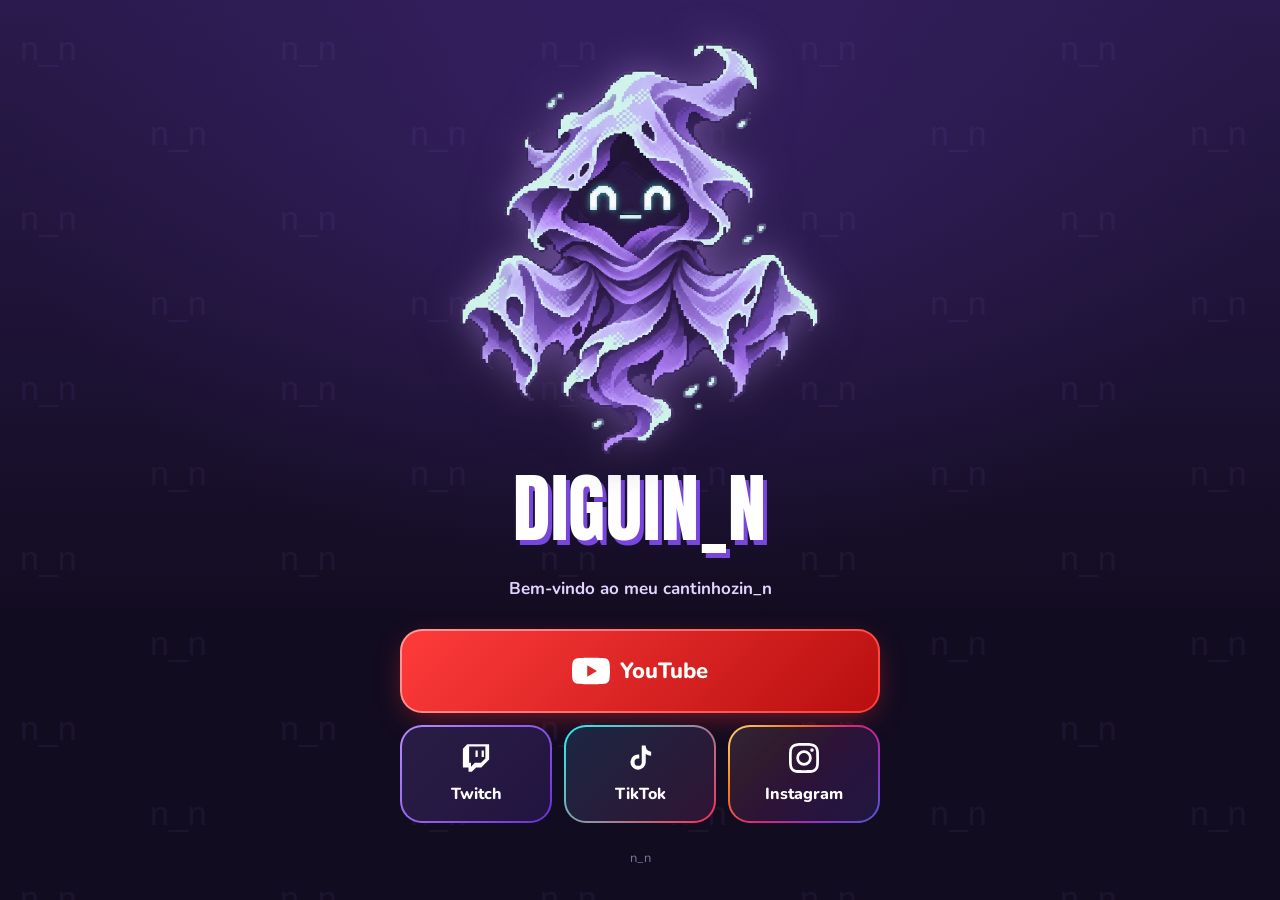
<file: index.html>
<!doctype html>
<html lang="pt-BR">
<head>
<meta charset="utf-8">
<meta name="viewport" content="width=device-width, initial-scale=1, viewport-fit=cover">
<title>Diguin_n · links</title>
<meta name="description" content="Bem-vindo ao meu cantinhozin_n. YouTube, Twitch, TikTok e Instagram do Diguin_n.">
<meta name="theme-color" content="#120c20">
<meta property="og:title" content="DIGUIN_N">
<meta property="og:description" content="Bem-vindo ao meu cantinhozin_n">
<meta property="og:image" content="img/caneca.webp">
<link rel="icon" href="img/normal.webp" type="image/webp">
<link rel="preconnect" href="https://fonts.googleapis.com">
<link rel="preconnect" href="https://fonts.gstatic.com" crossorigin>
<link href="https://fonts.googleapis.com/css2?family=Anton&family=Nunito:wght@700;800&display=swap" rel="stylesheet">
<style>
  :root {
    --bg: #120c20;
    --bg-2: #2a1a4d;
    --lilac: #e2d4ff;
    --purple: #b084f0;
    --white: #fff;
    --radius: 22px;
    --yt: #ff2d2d;
    --twitch: #9146ff;
    --tiktok-a: #25f4ee;
    --tiktok-b: #fe2c55;
  }
  * { box-sizing: border-box; margin: 0; padding: 0; -webkit-tap-highlight-color: transparent; }
  html { background: var(--bg); }
  body {
    min-height: 100vh;
    min-height: 100dvh;
    font-family: "Nunito", system-ui, -apple-system, "Segoe UI", sans-serif;
    color: var(--white);
    background:
      radial-gradient(900px 600px at 50% 18%, #54309a55 0%, transparent 70%),
      linear-gradient(180deg, var(--bg-2) 0%, var(--bg) 70%);
    background-attachment: fixed;
    display: flex;
    justify-content: center;
    overflow-x: hidden;
    position: relative;
  }
  /* faint n_n pattern, same as the banner */
  body::before {
    content: "";
    position: fixed; inset: 0;
    background-image: url("data:image/svg+xml;utf8,<svg xmlns='http://www.w3.org/2000/svg' width='260' height='170'><text x='20' y='60' font-family='Verdana,sans-serif' font-size='34' fill='%23b084f0' fill-opacity='0.07'>n_n</text><text x='150' y='145' font-family='Verdana,sans-serif' font-size='34' fill='%23b084f0' fill-opacity='0.07'>n_n</text></svg>");
    pointer-events: none;
  }
  main {
    position: relative;
    width: 100%;
    max-width: 460px;
    padding: max(28px, env(safe-area-inset-top)) 20px max(32px, env(safe-area-inset-bottom));
    display: flex;
    flex-direction: column;
    align-items: center;
    gap: 22px;
  }

  /* ---------- avatar ---------- */
  .stage {
    position: relative;
    width: min(78vw, 330px);
    height: min(46vh, 380px);
    margin-top: 6px;
    animation: float 4.5s ease-in-out infinite;
  }
  .stage::before {                       /* glow behind the avatar */
    content: "";
    position: absolute; inset: 8% 4% 0;
    background: radial-gradient(closest-side, #b084f066, transparent 75%);
    filter: blur(14px);
    transition: background .3s;
  }
  .pose {
    position: absolute; inset: 0;
    width: 100%; height: 100%;
    object-fit: contain;
    object-position: center bottom;
    opacity: 0;
    transform: scale(.94) translateY(6px);
    transition: opacity .18s ease, transform .22s cubic-bezier(.3,1.6,.5,1);
    filter: drop-shadow(0 0 18px #b084f088) drop-shadow(0 10px 18px #0007);
    user-select: none; -webkit-user-drag: none;
    pointer-events: none;
  }
  .pose.on { opacity: 1; transform: none; }
  @keyframes float { 50% { transform: translateY(-8px); } }

  /* ---------- title ---------- */
  h1 {
    font-family: "Anton", Impact, "Arial Narrow Bold", sans-serif;
    font-weight: 400;
    font-size: clamp(52px, 17vw, 76px);
    line-height: 1;
    letter-spacing: .01em;
    text-shadow: 4px 5px 0 #7846dc;
    margin-top: -6px;
  }
  .tagline {
    font-size: 17px;
    font-weight: 700;
    color: var(--lilac);
    text-align: center;
    margin-top: 10px;
    line-height: 1.35;
  }

  /* ---------- buttons ---------- */
  .links {
    width: 100%;
    display: grid;
    grid-template-columns: repeat(3, 1fr);
    gap: 12px;
    margin-top: 6px;
  }
  .btn {
    --c1: var(--purple); --c2: var(--purple);
    position: relative;
    display: flex; align-items: center; justify-content: center;
    gap: 10px;
    text-decoration: none;
    color: var(--white);
    font-weight: 800;
    font-size: 16px;
    border-radius: var(--radius);
    border: 2px solid #ffffff1c;
    background:
      linear-gradient(#1a1130e6, #1a1130e6) padding-box,
      linear-gradient(135deg, var(--c1), var(--c2)) border-box;
    border-color: transparent;
    padding: 16px 8px;
    min-height: 92px;
    flex-direction: column;
    transition: transform .15s ease, box-shadow .2s ease;
    outline: none;
  }
  .btn svg { width: 30px; height: 30px; fill: currentColor; flex: none; }
  .btn:hover, .btn:focus-visible, .btn.active {
    transform: translateY(-4px) scale(1.03);
    box-shadow: 0 10px 28px -6px var(--c1);
  }
  .btn:active { transform: scale(.97); }
  .btn:focus-visible { outline: 3px solid var(--white); outline-offset: 3px; }

  .btn.yt {
    --c1: #ff3b3b; --c2: #b80f0f;
    grid-column: 1 / -1;
    flex-direction: row;
    min-height: 84px;
    font-size: 22px;
    background:
      linear-gradient(135deg, #ff3b3b, #b80f0f) padding-box,
      linear-gradient(135deg, #ff9a9a, #ff3b3b) border-box;
    box-shadow: 0 8px 30px -10px #ff2d2d99;
  }
  .btn.yt svg { width: 38px; height: 38px; }
  .btn.twitch { --c1: #b88cff; --c2: #6a2fd6; }
  .btn.tiktok { --c1: var(--tiktok-a); --c2: var(--tiktok-b); }
  .btn.insta  { --c1: #feda75; --c2: #d62976; }
  .btn.insta { background:
      linear-gradient(#1a1130e6, #1a1130e6) padding-box,
      linear-gradient(135deg, #feda75, #fa7e1e, #d62976, #962fbf, #4f5bd5) border-box; }

  footer { font-size: 13px; color: #b9a6e0aa; margin-top: 4px; }

  @media (min-width: 700px) {
    main { max-width: 520px; }
    .stage { height: min(48vh, 420px); width: 360px; }
  }
  @media (prefers-reduced-motion: reduce) {
    .stage { animation: none; }
    .pose, .btn { transition: none; }
  }
</style>
</head>
<body>
<main>
  <div class="stage" id="stage" aria-hidden="true">
    <!-- poses; the first one is the default -->
    <img class="pose on" data-pose="normal"            src="img/normal.webp"            alt="">
    <img class="pose"    data-pose="caneca" src="img/caneca.webp" alt="">
    <img class="pose"    data-pose="animado"           src="img/animado.webp"           alt="">
    <img class="pose"    data-pose="polegar_cima"      src="img/polegar_cima.webp"      alt="">
    <img class="pose"    data-pose="acenando"          src="img/acenando.webp"          alt="">
  </div>

  <h1>DIGUIN_N</h1>
  <p class="tagline">Bem-vindo ao meu cantinhozin_n</p>

  <nav class="links" aria-label="Minhas redes">
    <a class="btn yt" href="youtube.html" data-pose="caneca">
      <svg viewBox="0 0 24 24" aria-hidden="true"><path d="M23.5 6.2a3 3 0 0 0-2.1-2.1C19.5 3.6 12 3.6 12 3.6s-7.5 0-9.4.5A3 3 0 0 0 .5 6.2C0 8.1 0 12 0 12s0 3.9.5 5.8a3 3 0 0 0 2.1 2.1c1.9.5 9.4.5 9.4.5s7.5 0 9.4-.5a3 3 0 0 0 2.1-2.1c.5-1.9.5-5.8.5-5.8s0-3.9-.5-5.8zM9.6 15.6V8.4l6.2 3.6-6.2 3.6z"/></svg>
      <span>YouTube</span>
    </a>

    <a class="btn twitch" href="twitch.html" data-pose="animado">
      <svg viewBox="0 0 24 24" aria-hidden="true"><path d="M11.6 11.2h1.8V6h-1.8v5.2zm4.9 0h1.8V6h-1.8v5.2zM5 1 1.5 4.5v15H6V23h2.6l3.5-3.5h4.1l6.3-6.3V1H5zm14.5 11.3-3.5 3.5h-4.9l-3.1 3.1v-3.1H6.5V2.8h13v9.5z"/></svg>
      Twitch
    </a>

    <a class="btn tiktok" href="tiktok.html" data-pose="polegar_cima">
      <svg viewBox="0 0 24 24" aria-hidden="true"><path d="M16.6 2h-3.2v13.3a2.9 2.9 0 1 1-2.9-2.9c.3 0 .6 0 .9.1V9.2a6.1 6.1 0 1 0 5.2 6V8.7a7.3 7.3 0 0 0 4.3 1.4V6.9a4.3 4.3 0 0 1-4.3-4.9z"/></svg>
      TikTok
    </a>

    <a class="btn insta" href="instagram.html" data-pose="acenando">
      <svg viewBox="0 0 24 24" aria-hidden="true"><path d="M12 2.2c3.2 0 3.6 0 4.8.1 3.3.1 4.8 1.7 4.9 4.9.1 1.3.1 1.6.1 4.8s0 3.6-.1 4.8c-.1 3.2-1.7 4.8-4.9 4.9-1.3.1-1.6.1-4.8.1s-3.6 0-4.8-.1c-3.3-.1-4.8-1.7-4.9-4.9C2.2 15.6 2.2 15.2 2.2 12s0-3.6.1-4.8C2.4 3.9 4 2.4 7.2 2.3c1.2-.1 1.6-.1 4.8-.1zM12 0C8.7 0 8.3 0 7.1.1 2.7.3.3 2.7.1 7.1 0 8.3 0 8.7 0 12s0 3.7.1 4.9c.2 4.4 2.6 6.8 7 7 1.2.1 1.6.1 4.9.1s3.7 0 4.9-.1c4.4-.2 6.8-2.6 7-7 .1-1.2.1-1.6.1-4.9s0-3.7-.1-4.9c-.2-4.4-2.6-6.8-7-7C15.7 0 15.3 0 12 0zm0 5.8a6.2 6.2 0 1 0 0 12.4 6.2 6.2 0 0 0 0-12.4zM12 16a4 4 0 1 1 0-8 4 4 0 0 1 0 8zm6.4-11.8a1.4 1.4 0 1 0 0 2.9 1.4 1.4 0 0 0 0-2.9z"/></svg>
      Instagram
    </a>
  </nav>

  <footer>n_n</footer>
</main>

<script>
  /* avatar changes pose on hover / focus / touch */
  const poses = [...document.querySelectorAll(".pose")];
  const byName = Object.fromEntries(poses.map(p => [p.dataset.pose, p]));
  let current = "normal";
  function setPose(name) {
    if (!byName[name] || name === current) return;
    byName[current].classList.remove("on");
    byName[name].classList.add("on");
    current = name;
  }
  document.querySelectorAll(".btn").forEach(btn => {
    const on  = () => { btn.classList.add("active");    setPose(btn.dataset.pose); };
    const off = () => { btn.classList.remove("active"); setPose("normal"); };
    btn.addEventListener("pointerenter", on);
    btn.addEventListener("pointerleave", off);
    btn.addEventListener("pointerdown", on);
    btn.addEventListener("focus", on);
    btn.addEventListener("blur", off);
  });
  /* if the tab comes back from a link, reset the avatar */
  addEventListener("pageshow", () => setPose("normal"));
</script>
</body>
</html>
</file>
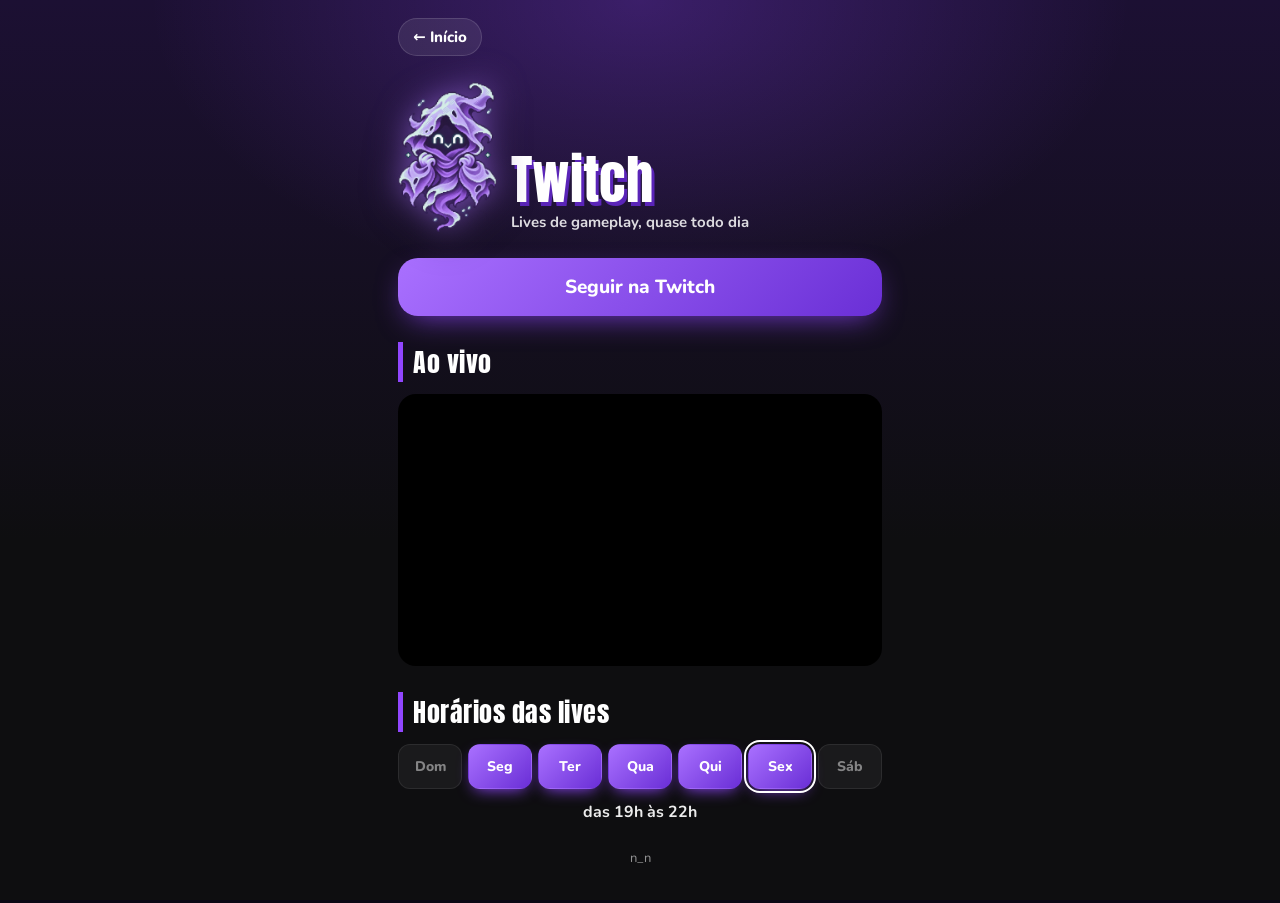
<file: twitch.html>
<!doctype html>
<html lang="pt-BR">
<head>
<meta charset="utf-8">
<meta name="viewport" content="width=device-width, initial-scale=1, viewport-fit=cover">
<title>Diguin_n · Twitch</title>
<meta name="theme-color" content="#0e0e10">
<link rel="icon" href="img/normal.webp" type="image/webp">
<link rel="preconnect" href="https://fonts.googleapis.com">
<link rel="preconnect" href="https://fonts.gstatic.com" crossorigin>
<link href="https://fonts.googleapis.com/css2?family=Anton&family=Nunito:wght@700;800&display=swap" rel="stylesheet">
<link rel="stylesheet" href="common.css">
<style>
  :root {
    --page-bg:
      radial-gradient(700px 420px at 50% 0%, #9146ff44, transparent 70%),
      linear-gradient(180deg, #1c1033 0%, #0e0e10 60%);
    --glow: #a970ffaa;
    --tw: #9146ff;
  }
  h1 { text-shadow: 3px 4px 0 #5a24b8; }
  .cta { background: linear-gradient(135deg, #a970ff, #6a2fd6); box-shadow: 0 10px 30px -10px #9146ffcc; }
  section h2 { border-left: 5px solid var(--tw); padding-left: 10px; display: flex; align-items: center; gap: 10px; }

  .badge { font-family: "Nunito", sans-serif; font-size: 12px; font-weight: 800; letter-spacing: .04em;
           padding: 3px 10px; border-radius: 99px; background: #ffffff1c; color: #d9c8ff; }
  .badge.on  { background: #eb0400; color: #fff; animation: pulse 1.6s ease-in-out infinite; }
  .badge.off { background: #ffffff1c; }
  @keyframes pulse { 50% { box-shadow: 0 0 0 6px #eb040033; } }

  .week { display: grid; grid-template-columns: repeat(7, 1fr); gap: 6px; }
  .day { text-align: center; padding: 12px 0; border-radius: 12px; font-weight: 800; font-size: 14px;
         background: #ffffff0d; border: 1px solid #ffffff14; color: #ffffff77; }
  .day.live { background: linear-gradient(135deg, #a970ff, #6a2fd6); color: #fff; border-color: transparent; box-shadow: 0 6px 16px -6px #9146ff; }
  .day.today { outline: 2px solid #fff; outline-offset: 2px; }
  .when { margin-top: 12px; font-weight: 700; font-size: 16px; opacity: .92; text-align: center; }
</style>
</head>
<body>
<main>
  <a class="back" href="index.html">← Início</a>

  <div class="head">
    <img src="img/animado.webp" alt="Avatar Diguin_n animado">
    <div>
      <h1>Twitch</h1>
      <p>Lives de gameplay, quase todo dia</p>
    </div>
  </div>

  <a class="cta" id="follow" target="_blank" rel="noopener">Seguir na Twitch</a>

  <section>
    <h2>Ao vivo <span class="badge" id="status">verificando…</span></h2>
    <div class="frame"><iframe id="player" title="Live da Twitch" allowfullscreen></iframe></div>
  </section>

  <section>
    <h2>Horários das lives</h2>
    <div class="week" id="week"></div>
    <p class="when" id="when"></p>
  </section>

  <footer>n_n</footer>
</main>

<script src="site.js"></script>
<script>
  const user = SITE.twitchUser;
  document.getElementById("follow").href = SITE.links.twitch;

  // o player da Twitch exige o domínio onde a página está hospedada
  document.getElementById("player").src =
    `https://player.twitch.tv/?channel=${user}&parent=${location.hostname}&muted=true&autoplay=false`;

  // semana
  const names = ["Dom", "Seg", "Ter", "Qua", "Qui", "Sex", "Sáb"];
  const today = new Date().getDay();
  const lives = SITE.schedule.dias;
  document.getElementById("week").innerHTML = names.map((n, i) =>
    `<div class="day${lives.includes(i) ? " live" : ""}${i === today ? " today" : ""}">${n}</div>`).join("");
  const when = document.getElementById("when");
  if (lives.length) {
    when.textContent = [SITE.schedule.hora && "das " + SITE.schedule.hora, SITE.schedule.jogo].filter(Boolean).join(" · ");
  } else {
    when.textContent = "Em breve: os dias e horários das lives";
  }

  // ao vivo? (serviço público decapi.me, devolve texto simples)
  const badge = document.getElementById("status");
  fetch(`https://decapi.me/twitch/uptime/${user}`)
    .then(r => r.text())
    .then(t => {
      if (/offline/i.test(t)) { badge.textContent = "OFFLINE"; badge.className = "badge off"; }
      else if (/not found|does not exist|error/i.test(t)) { badge.textContent = ""; badge.hidden = true; }
      else { badge.textContent = "AO VIVO"; badge.className = "badge on"; }
    })
    .catch(() => { badge.hidden = true; });
</script>
</body>
</html>
</file>
<file: common.css>
/* base compartilhada pelas telas de cada rede */
* { box-sizing: border-box; margin: 0; padding: 0; -webkit-tap-highlight-color: transparent; }
html { background: #0b0714; }
body {
  min-height: 100vh; min-height: 100dvh;
  font-family: "Nunito", system-ui, -apple-system, "Segoe UI", sans-serif;
  color: #fff;
  background: var(--page-bg, #120c20);
  background-attachment: fixed;
  display: flex; justify-content: center;
  overflow-x: hidden;
}
main {
  width: 100%; max-width: 520px;
  padding: max(18px, env(safe-area-inset-top)) 18px max(36px, env(safe-area-inset-bottom));
  display: flex; flex-direction: column; gap: 26px;
}
a { color: inherit; }
.back {
  align-self: flex-start;
  display: inline-flex; align-items: center; gap: 6px;
  text-decoration: none; font-weight: 800; font-size: 15px;
  padding: 8px 14px; border-radius: 99px;
  background: #ffffff14; border: 1px solid #ffffff22;
}
.back:hover, .back:focus-visible { background: #ffffff26; outline: none; }

.head { display: flex; align-items: flex-end; gap: 14px; }
.head img {
  height: 150px; width: auto; flex: none;
  filter: drop-shadow(0 0 16px var(--glow, #b084f099)) drop-shadow(0 8px 14px #0007);
  animation: float 4.5s ease-in-out infinite;
}
.head h1 {
  font-family: "Anton", Impact, sans-serif; font-weight: 400;
  font-size: clamp(40px, 12vw, 54px); line-height: 1;
}
.head p { font-weight: 700; font-size: 15px; opacity: .85; margin-top: 6px; }
@keyframes float { 50% { transform: translateY(-6px); } }

.cta {
  display: flex; align-items: center; justify-content: center; gap: 10px;
  text-decoration: none; font-weight: 800; font-size: 19px;
  padding: 16px 20px; border-radius: 20px;
  transition: transform .15s ease, box-shadow .2s ease;
}
.cta:hover, .cta:focus-visible { transform: translateY(-3px) scale(1.02); outline: none; }
.cta:active { transform: scale(.97); }
.cta svg { width: 26px; height: 26px; fill: currentColor; }
.cta-row { display: grid; gap: 12px; }

section h2 {
  font-family: "Anton", Impact, sans-serif; font-weight: 400;
  font-size: 26px; letter-spacing: .02em; margin-bottom: 12px;
}
.frame { position: relative; width: 100%; aspect-ratio: 16 / 9; border-radius: 18px; overflow: hidden; background: #000; }
.frame iframe { position: absolute; inset: 0; width: 100%; height: 100%; border: 0; }

footer { text-align: center; font-size: 13px; opacity: .55; }

@media (prefers-reduced-motion: reduce) {
  .head img { animation: none; }
  .cta { transition: none; }
}
</file>
